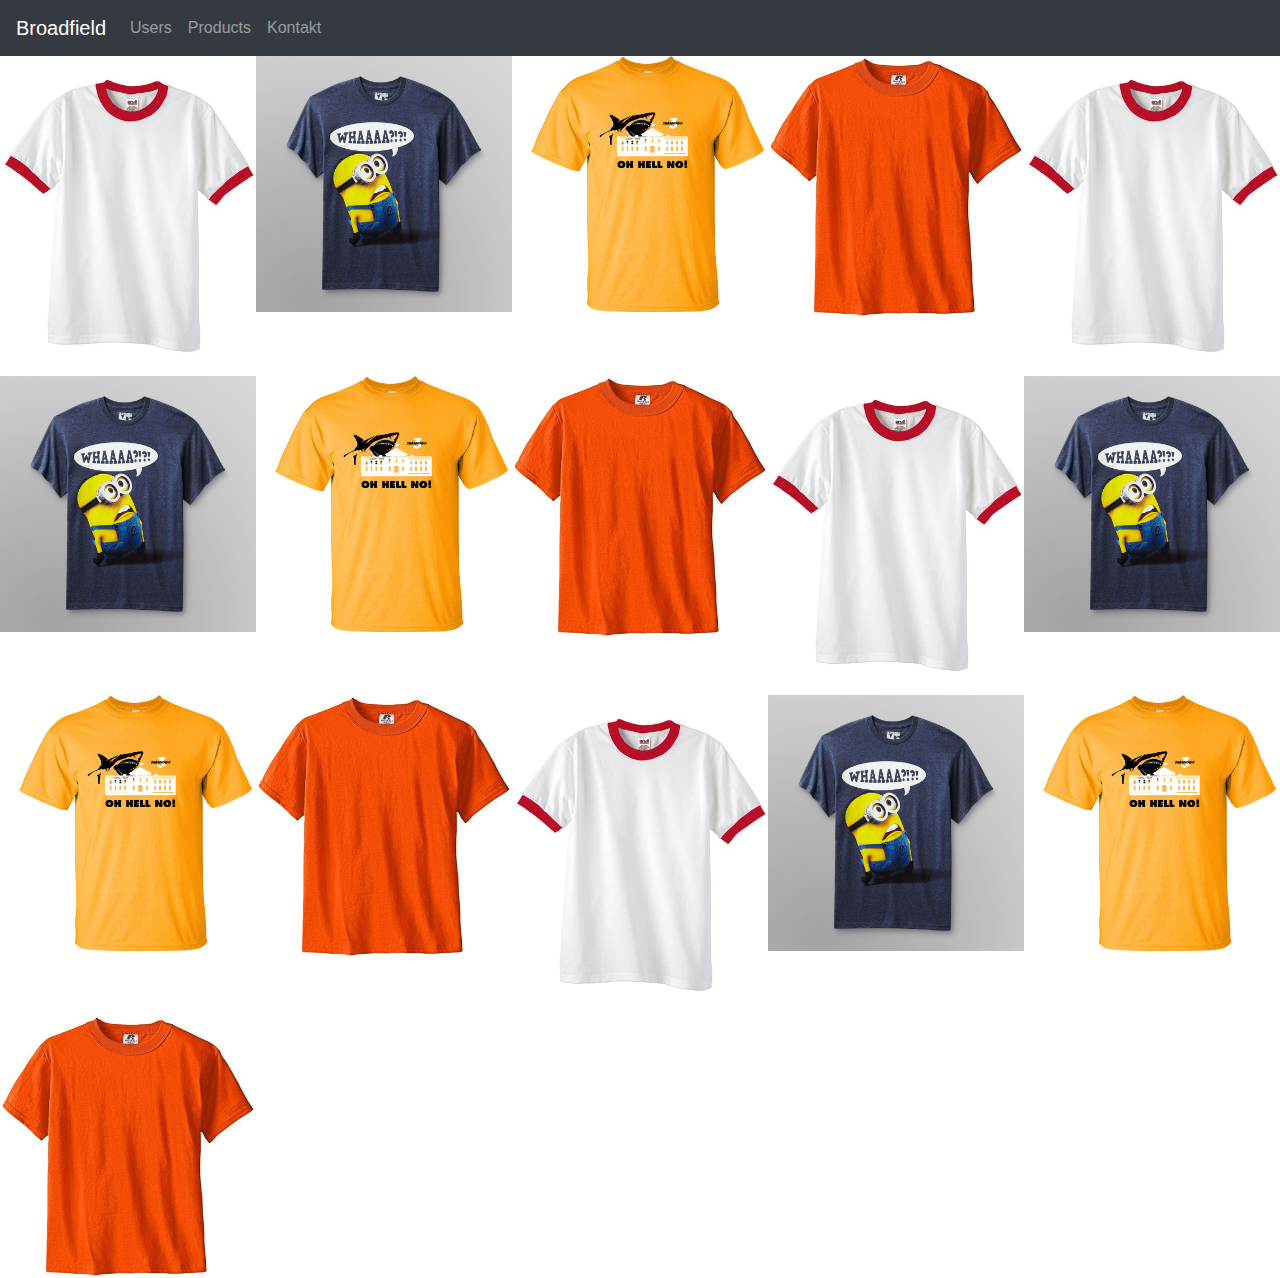
<file: index.html>
<!DOCTYPE html>
<html>

<head>
    <meta charset="uft-8" />
    <title>Page Title</title>
    <link rel="stylesheet" href="styles.css">
    <link rel="stylesheet" href="https://stackpath.bootstrapcdn.com/bootstrap/4.4.1/css/bootstrap.min.css"
        integrity="sha384-Vkoo8x4CGsO3+Hhxv8T/Q5PaXtkKtu6ug5TOeNV6gBiFeWPGFN9MuhOf23Q9Ifjh" crossorigin="anonymous">

</head>



<body>
    <nav class="navbar navbar-expand-lg navbar-dark bg-dark">
        <a href="#" class="navbar-brand"> Broadfield </a>
        <button class="navbar-toggler" data-toggle="collapse" data-target="#navbarMenu">
            <span class="navbar-toggler-icon"></span>
        </button>
        <div class="collapse navbar-collapse" id="navbarMenu">
            <ul class="navbar-nav">
                <li class="nav-item">
                    <a href="#" class="nav-link">Users</a>
                </li>
                <li class="nav-item">
                    <a href="#" class="nav-link">Products</a>
                </li>
                <li class="nav-item">
                    <a href="#" class="nav-link">Kontakt</a>
                </li>
            </ul>
        </div>
    </nav>

    <div class="picture-grid">
        <div class="grid-box">
            <a href="product1.html">
                <img src="img/tshirt1.jpg" alt="HTML tutorial"></a>
        </div>
        <div class="grid-box"><img src="img/tshirt2.jpg" /></div>
        <div class="grid-box"><img src="img/tshirt3.jpg" /></div>
        <div class="grid-box"><img src="img/tshirt4.jpg" /></div>
        <div class="grid-box"><img src="img/tshirt1.jpg" /></div>
        <div class="grid-box"><img src="img/tshirt2.jpg" /></div>
        <div class="grid-box"><img src="img/tshirt3.jpg" /></div>
        <div class="grid-box"><img src="img/tshirt4.jpg" /></div>
        <div class="grid-box"><img src="img/tshirt1.jpg" /></div>
        <div class="grid-box"><img src="img/tshirt2.jpg" /></div>
        <div class="grid-box"><img src="img/tshirt3.jpg" /></div>
        <div class="grid-box"><img src="img/tshirt4.jpg" /></div>
        <div class="grid-box"><img src="img/tshirt1.jpg" /></div>
        <div class="grid-box"><img src="img/tshirt2.jpg" /></div>
        <div class="grid-box"><img src="img/tshirt3.jpg" /></div>
        <div class="grid-box"><img src="img/tshirt4.jpg" /></div>
    </div>













    <script src="https://code.jquery.com/jquery-3.4.1.slim.min.js"
        integrity="sha384-J6qa4849blE2+poT4WnyKhv5vZF5SrPo0iEjwBvKU7imGFAV0wwj1yYfoRSJoZ+n"
        crossorigin="anonymous"></script>
    <script src="https://cdn.jsdelivr.net/npm/popper.js@1.16.0/dist/umd/popper.min.js"
        integrity="sha384-Q6E9RHvbIyZFJoft+2mJbHaEWldlvI9IOYy5n3zV9zzTtmI3UksdQRVvoxMfooAo"
        crossorigin="anonymous"></script>
    <script src="https://stackpath.bootstrapcdn.com/bootstrap/4.4.1/js/bootstrap.min.js"
        integrity="sha384-wfSDF2E50Y2D1uUdj0O3uMBJnjuUD4Ih7YwaYd1iqfktj0Uod8GCExl3Og8ifwB6"
        crossorigin="anonymous"></script>
</body>



</html>
</file>
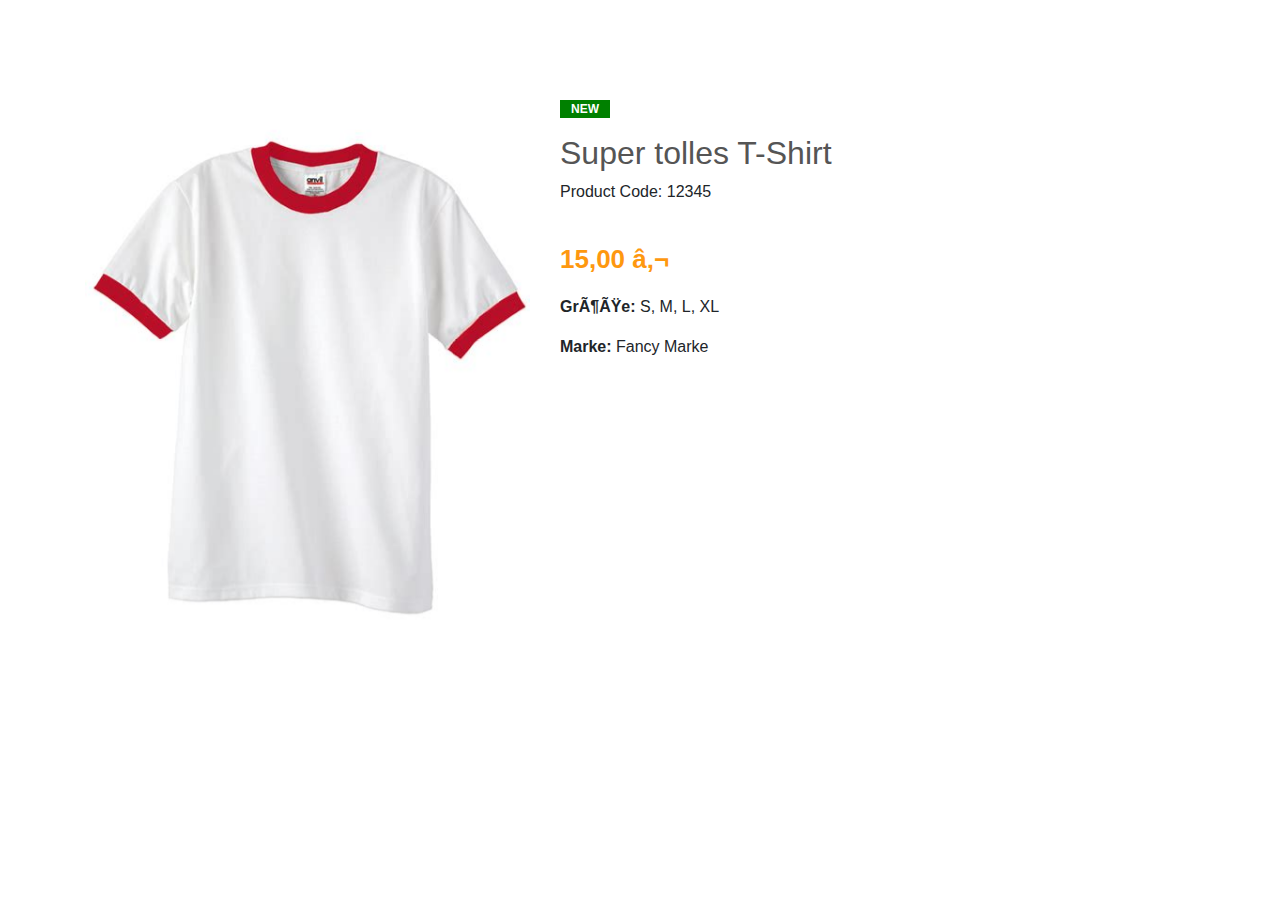
<file: product1.html>
<!DOCTYPE html>
<html>

<head>
    <meta charset="uft-8" />
    <title>Page Title</title>
    <link rel="stylesheet" href="styles.css">
    <link rel="stylesheet" href="https://stackpath.bootstrapcdn.com/bootstrap/4.4.1/css/bootstrap.min.css"
        integrity="sha384-Vkoo8x4CGsO3+Hhxv8T/Q5PaXtkKtu6ug5TOeNV6gBiFeWPGFN9MuhOf23Q9Ifjh" crossorigin="anonymous">
    <script src="https://code.jquery.com/jquery-3.4.1.slim.min.js"
        integrity="sha384-J6qa4849blE2+poT4WnyKhv5vZF5SrPo0iEjwBvKU7imGFAV0wwj1yYfoRSJoZ+n"
        crossorigin="anonymous"></script>
    <script src="https://cdn.jsdelivr.net/npm/popper.js@1.16.0/dist/umd/popper.min.js"
        integrity="sha384-Q6E9RHvbIyZFJoft+2mJbHaEWldlvI9IOYy5n3zV9zzTtmI3UksdQRVvoxMfooAo"
        crossorigin="anonymous"></script>
    <script src="https://stackpath.bootstrapcdn.com/bootstrap/4.4.1/js/bootstrap.min.js"
        integrity="sha384-wfSDF2E50Y2D1uUdj0O3uMBJnjuUD4Ih7YwaYd1iqfktj0Uod8GCExl3Og8ifwB6"
        crossorigin="anonymous"></script>
</head>



<body>
    <div class="container">
        <div class="row">
            <div class="col-md-5">
                <div id="carouselExampleControls" class="carousel slide" data-ride="carousel">
                    <div class="carousel-inner">
                        <div class="carousel-item active">
                            <img src="img/tshirt1.jpg" class="d-block w-100" alt="...">
                        </div>
                        <div class="carousel-item">
                            <img src="img/tshirt1.jpg" class="d-block w-100" alt="...">
                        </div>
                        <div class="carousel-item">
                            <img src="img/tshirt1.jpg" class="d-block w-100" alt="...">
                        </div>
                    </div>
                    <a class="carousel-control-prev" href="#carouselExampleControls" role="button" data-slide="prev">
                        <span class="carousel-control-prev-icon" aria-hidden="true"></span>
                        <span class="sr-only">Previous</span>
                    </a>
                    <a class="carousel-control-next" href="#carouselExampleControls" role="button" data-slide="next">
                        <span class="carousel-control-next-icon" aria-hidden="true"></span>
                        <span class="sr-only">Next</span>
                    </a>
                </div>
            </div>
            <div class="col-md-7">
                <p class="newarrival text-center">NEW</p>
                <h2>Super tolles T-Shirt</h2>
                <p>Product Code: 12345</p>
                <p class="price">15,00 €</p>
                <p><b>Größe:</b> S, M, L, XL</p>
                <p><b>Marke:</b> Fancy Marke</p>

            </div>
        </div>

    </div>















</body>



</html>
</file>
<file: styles.css>
body {
    width: 100%;
    height: 100%;
    margin: 0px;
    padding: 0px;
}

.picture-grid {
    display: grid;
    grid-template-columns: repeat(auto-fill, minmax(240px, 1fr));
    justify-items: center;
    grid-gap 5px;
    grid-row-gap: 0px;
}

.grid-box img {
    width: 100%;
}

.newarrival{
    background: green;
    width: 50px;
    color: white;
    font-size: 12px;
    font-weight: bold;


}

.price{
    color: #FE980F;
    font-size: 26px;
    font-weight: bold;
    padding-top: 20px;
}

.col-md-7 h2{
    color: #555;
}

.container{
    margin-top: 100px;
}

header{
    display: flex;
    justify-content: space-between;
    align-items: center;
    padding: 30px 10%;
}
</file>
